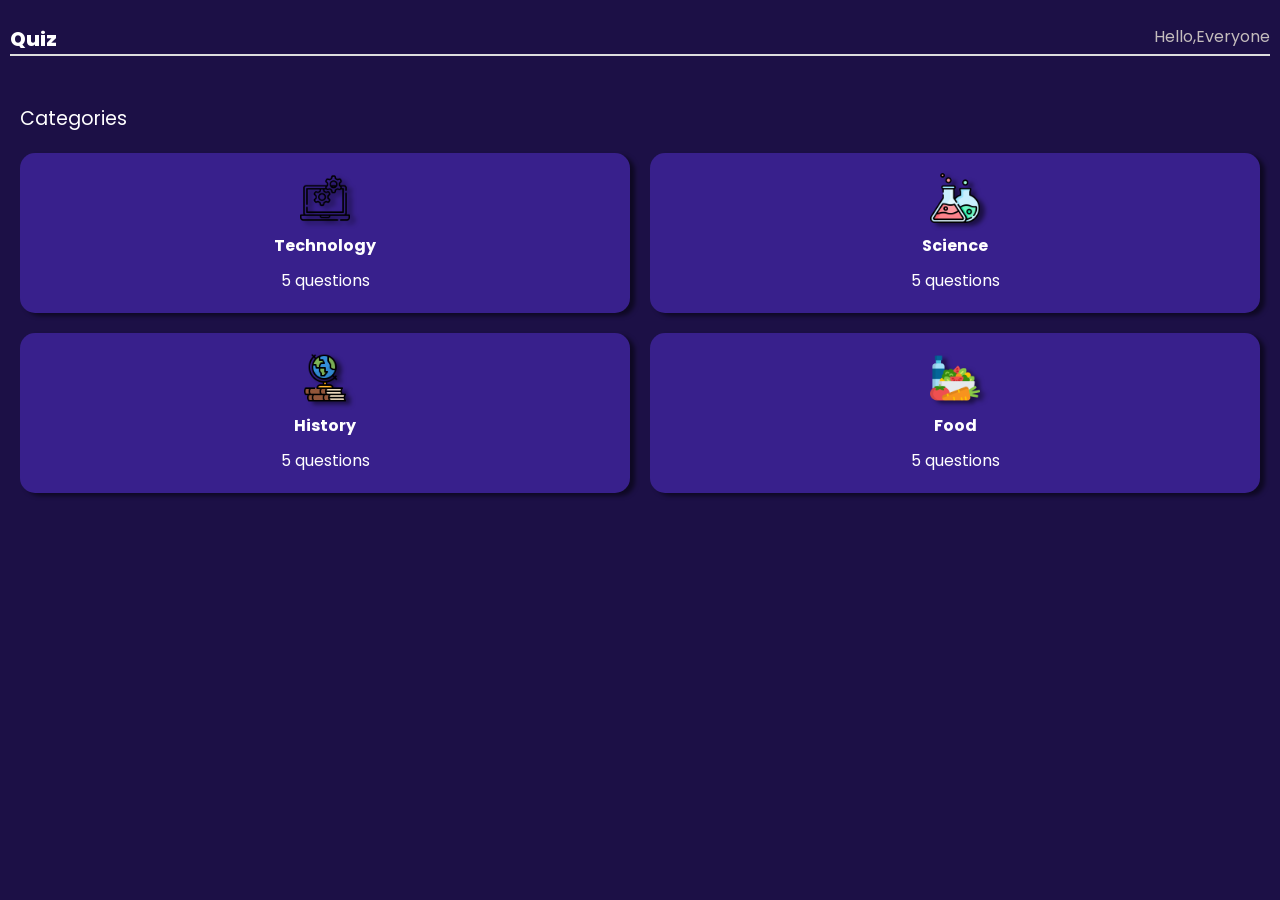
<file: index.html>
<!DOCTYPE html>
<html lang="en">
  <head>
    <meta charset="UTF-8" />
    <meta name="viewport" content="width=device-width, initial-scale=1.0" />
    <title>Online Quiz</title>
    <link rel="icon" type="image/png" href="ideas.png" />
    <link rel="stylesheet" href="styles.css" />
  </head>
  <body>
    <div class="home-container">
      <div class="home-header">
        <p class="logo">Quiz</p>
        <p class="logo-text">Hello,Everyone</p>
      </div>
    </div>
    <div class="categories-container">
      <p class="cat-head">Categories</p>
      <div class="categories" data-title="technology">
        <img src="data-management.png" alt="Technology" />
        <p><strong>Technology</strong></p>
        <p>5 questions</p>
      </div>
      <div class="categories" data-title="science">
        <img src="science.png" alt="Science" />
        <p><strong>Science</strong></p>
        <p>5 questions</p>
      </div>
      <div class="categories" data-title="history">
        <img src="history.png" alt="History" />
        <p><strong>History</strong></p>
        <p>5 questions</p>
      </div>
      <div class="categories" data-title="food">
        <img src="diet.png" alt="Food" />
        <p><strong>Food</strong></p>
        <p>5 questions</p>
      </div>
    </div>
    <!-- Script -->
    <script src="script.js"></script>
  </body>
</html>
</file>
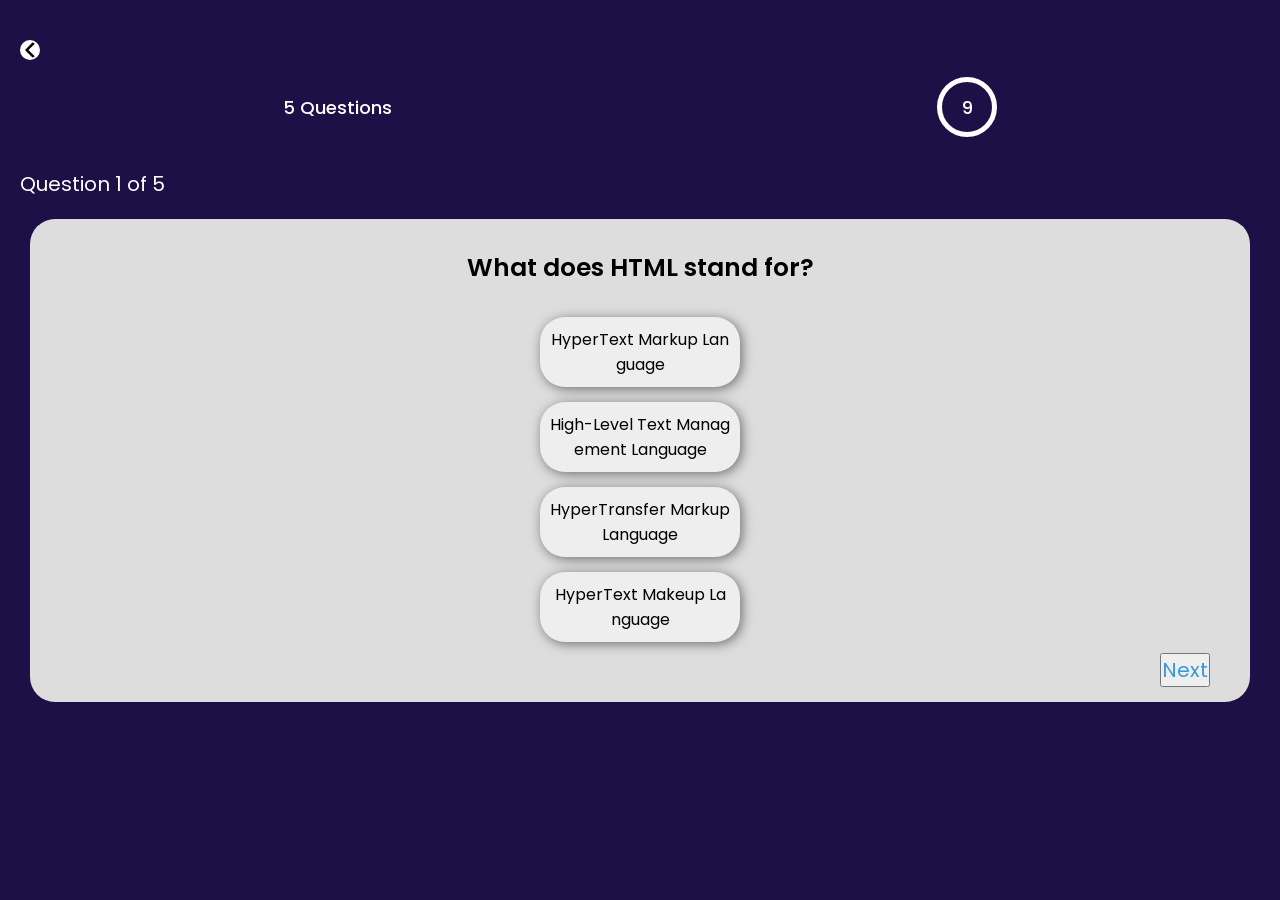
<file: ground.html>
<!DOCTYPE html>
<html lang="en">
  <head>
    <meta charset="UTF-8" />
    <meta name="viewport" content="width=device-width, initial-scale=1.0" />
    <title>Online Quiz</title>
    <link rel="icon" type="image/png" href="ideas.png" />
    <link rel="stylesheet" href="styles.css" />
  </head>
  <body>
    <div class="ground-container">
      <div>
        <a href="index.html"
          ><img class="left-back-arrow" src="left-arrow.png" alt="&lt;"
        /></a>
      </div>
      <div class="gnd-header">
        <p>5 Questions</p>
        <div class="timer-span">
          <span class="time" id="time">00</span>
        </div>
      </div>
      <div class="question-stacks">
        <div>
          Question <span class="current-question-total">1</span> of
          <span class="total-question">5</span>
        </div>
      </div>
      <div class="play-ground">
        <div class="question-name">What is cpu?</div>
        <div class="options-stack">
       
        </div>
        <div>
          <div class="next-btn-holder">
            <button class="next-btn" >Next</button>
          </div>
        </div>
      </div>
    </div>
    <script src="ground.js"></script>
  </body>
</html>
</file>
<file: styles.css>
@import url("https://fonts.googleapis.com/css2?family=Poppins:wght@300;400;500;600;800;900&display=swap");

* {
  font-family: "Poppins", sans-serif;
  padding: 0;
  margin: 0;
  box-sizing: border-box;
}
body {
  background-color: #1c1046;
  color: white;
  margin: 10px;
  user-select: none;
}
.home-header {
  width: 100%;
  display: flex;
  justify-content: space-between;
  border-bottom: 2px solid #ddd;
  margin-bottom: 3rem;
  margin-top: 1.5rem;
}

.logo {
  font-size: 20px;
  font-weight: 800;
}
.logo-text {
  color: rgb(196, 189, 189);
}
.categories-container {
  display: grid;
  grid-template-columns: 1fr 1fr;
  gap: 20px;
  margin: 10px;
}
.cat-head {
  grid-column: span 2;
  font-size: 19px;
}
.categories {
  display: flex;
  flex-direction: column;
  background-color: #38208c;
  padding: 20px;
  border-radius: 15px;
  gap: 10px;
  transition: scale 0.3s ease-out;
  object-fit: cover;
  filter: drop-shadow(5px 3px 2px rgba(0, 0, 0, 0.5));
  align-items: center;
  justify-content: center;
}
.categories p {
  pointer-events: none;
}
.categories img {
  width: 50px;
  filter: drop-shadow(5px 3px 2px rgba(0, 0, 0, 0.5));
  pointer-events: none;
}
.categories:hover {
  cursor: pointer;
  background-color: #5943ac;
}
.categories:active {
  scale: 1.1;
}
/* Ground page styles */

.left-back-arrow {
  width: 20px;
  background-color: #fff;
  border-radius: 50%;
  padding: 2px;
  margin-top: 30px;
  margin-left: 10px;
}
.left-back-arrow:hover {
  opacity: 0.5;
}
.gnd-header {
  margin-top: 10px;
  display: flex;
  justify-content: space-around;
  font-size: 18px;
  font-weight: 500;
  align-items: center;
}

.timer-span {
  width: 60px;
  height: 60px;
  border: 5px solid #fff;
  border-radius: 50%;
  position: relative;
}
.time {
  position: absolute;
  top: 50%;
  left: 50%;
  transform: translate(-50%, -50%);
}

.question-stacks {
  margin: 10px;
  font-size: 20px;
  margin-top: 2rem;
}
.play-ground {
  display: flex;
  flex-direction: column;
  align-items: center;
  padding: 30px;
  color: black;
  background-color: #ddd;
  border-radius: 25px;
  min-height: 300px;
  gap: 30px;
  margin-top: 1rem;
  position: relative;
  margin: 20px;
}
.question-name {
  font-size: 25px;
  width: max-content;
  max-width: 100%;
  line-break: anywhere;
  word-break: break-all;
  font-weight: 600;
}
.options-stack {
  display: flex;
  flex-direction: column;
  gap: 15px;
}
.option {
  max-width: 200px;
  padding: 10px;
  border-radius: 25px;
  background-color: #eee;
  word-break: break-all;
  line-break: anywhere;
  text-align: center;
  filter: drop-shadow(2px 2px 6px rgba(0, 0, 0, 0.5));
}
.option:hover {
  cursor: pointer;

  background-color: #1c1046;
  color: #fff;
}

.active {
  background-color: #1c1046;
  color: #fff;
}
.next-btn {
  text-decoration: none;
  position: absolute;
  bottom: 15px;
  right: 40px;
  color: #3498db;
  font-size: 20px;
}

.next-btn:hover {
  opacity: 0.5;
}
</file>
